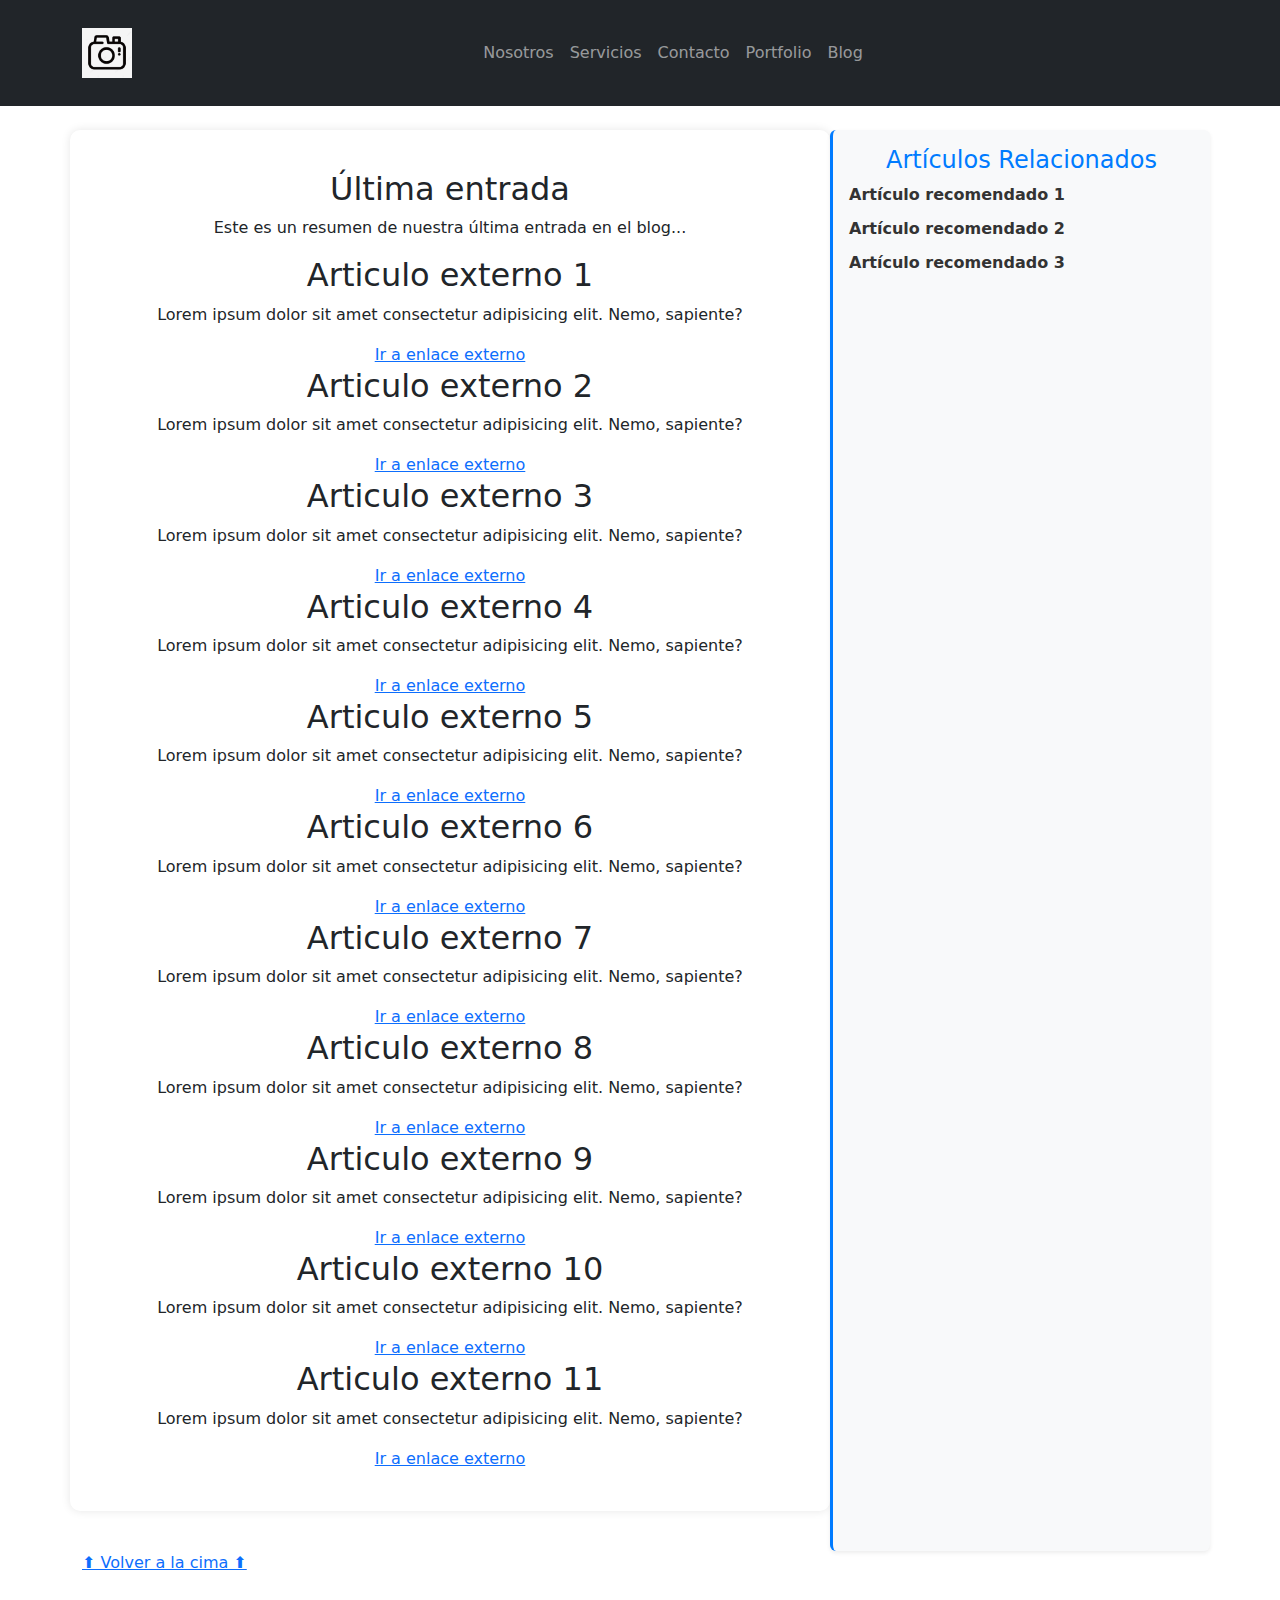
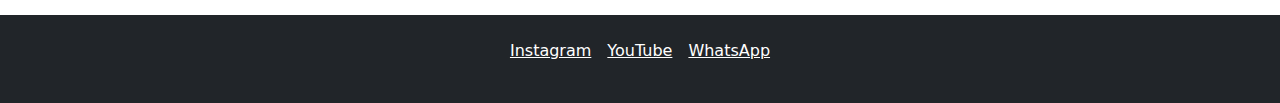
<file: assets/pages/blog.html>
<!DOCTYPE html>
<html lang="en">
<head>
    <meta charset="UTF-8">
    <meta name="viewport" content="width=device-width, initial-scale=1.0">
    <title>webalex</title>
    <!--link css-->
    <link rel="stylesheet" href="../css/styles.css">
    <!-- Bootstrap CSS -->
    <link href="https://cdn.jsdelivr.net/npm/bootstrap@5.3.0/dist/css/bootstrap.min.css" rel="stylesheet">
    <!-- Bootstrap JavaScript (para funcionalidad de menús y otros elementos interactivos) -->
    <script src="https://cdn.jsdelivr.net/npm/bootstrap@5.3.0/dist/js/bootstrap.bundle.min.js"></script>
</head>


<body>
    <header class="bg-dark">
        <nav class="navbar navbar-expand-lg navbar-dark bg-dark w-100">
            <div class="container">
                <!-- Logo a la izquierda -->
                <a href="../../index.html" class="navbar-brand">
                    <img class="img-fluid" src="../img/logomuestra.jpg" alt="Logo vectorizado de la empresa" style="height: 50px;">
                </a>
                
                <!-- Botón de menú hamburguesa en dispositivos pequeños -->
                <button class="navbar-toggler" type="button" data-bs-toggle="collapse" data-bs-target="#navbarNav">
                    <span class="navbar-toggler-icon"></span>
                </button>
                
                <!-- Menú de navegación centrado -->
                <div class="collapse navbar-collapse justify-content-center" id="navbarNav">
                    <ul class="navbar-nav">
                        <li class="nav-item"><a class="nav-link" href="nosotros.html">Nosotros</a></li>
                        <li class="nav-item"><a class="nav-link" href="servicios.html">Servicios</a></li>
                        <li class="nav-item"><a class="nav-link" href="contacto.html">Contacto</a></li>
                        <li class="nav-item"><a class="nav-link" href="portfolio.html">Portfolio</a></li>
                        <li class="nav-item"><a class="nav-link" href="blog.html">Blog</a></li>
                    </ul>
                </div>
            </div>
        </nav>
    </header>


        <div class="container mt-4">  
            <div class="row">  
                <!-- Contenido principal del blog -->
                <main class="col-md-8">
                    <article class="blog-post">
                        <h2>Última entrada</h2>
                        <p>Este es un resumen de nuestra última entrada en el blog...</p>
                    </article>
                
                    <article>
                        <h2>Articulo externo 1</h2>
                        <p>Lorem ipsum dolor sit amet consectetur adipisicing elit. Nemo, sapiente?</p>
                        <a href="https://www.blogdelfotografo.com/mejores-camaras-reflex-digitales-principiantes/">Ir a enlace externo</a>
                    </article>
                    <article>
                        <h2>Articulo externo 2</h2>
                        <p>Lorem ipsum dolor sit amet consectetur adipisicing elit. Nemo, sapiente?</p>
                        <a href="https://www.blogdelfotografo.com/mejores-camaras-reflex-digitales-principiantes/">Ir a enlace externo</a>
                    </article>
                    <article>
                        <h2>Articulo externo 3</h2>
                        <p>Lorem ipsum dolor sit amet consectetur adipisicing elit. Nemo, sapiente?</p>
                        <a href="https://www.blogdelfotografo.com/mejores-camaras-reflex-digitales-principiantes/">Ir a enlace externo</a>
                    </article>
                    <article>
                        <h2>Articulo externo 4</h2>
                        <p>Lorem ipsum dolor sit amet consectetur adipisicing elit. Nemo, sapiente?</p>
                        <a href="https://www.blogdelfotografo.com/mejores-camaras-reflex-digitales-principiantes/">Ir a enlace externo</a>
                    </article>
                    <article>
                        <h2>Articulo externo 5</h2>
                        <p>Lorem ipsum dolor sit amet consectetur adipisicing elit. Nemo, sapiente?</p>
                        <a href="https://www.blogdelfotografo.com/mejores-camaras-reflex-digitales-principiantes/">Ir a enlace externo</a>
                    </article>
                    <article>
                        <h2>Articulo externo 6</h2>
                        <p>Lorem ipsum dolor sit amet consectetur adipisicing elit. Nemo, sapiente?</p>
                        <a href="https://www.blogdelfotografo.com/mejores-camaras-reflex-digitales-principiantes/">Ir a enlace externo</a>
                    </article>
                    <article>
                        <h2>Articulo externo 7</h2>
                        <p>Lorem ipsum dolor sit amet consectetur adipisicing elit. Nemo, sapiente?</p>
                        <a href="https://www.blogdelfotografo.com/mejores-camaras-reflex-digitales-principiantes/">Ir a enlace externo</a>
                    </article>
                    <article>
                        <h2>Articulo externo 8</h2>
                        <p>Lorem ipsum dolor sit amet consectetur adipisicing elit. Nemo, sapiente?</p>
                        <a href="https://www.blogdelfotografo.com/mejores-camaras-reflex-digitales-principiantes/">Ir a enlace externo</a>
                    </article>
                    <article>
                        <h2>Articulo externo 9</h2>
                        <p>Lorem ipsum dolor sit amet consectetur adipisicing elit. Nemo, sapiente?</p>
                        <a href="https://www.blogdelfotografo.com/mejores-camaras-reflex-digitales-principiantes/">Ir a enlace externo</a>
                    </article>
                    <article>
                        <h2>Articulo externo 10</h2>
                        <p>Lorem ipsum dolor sit amet consectetur adipisicing elit. Nemo, sapiente?</p>
                        <a href="https://www.blogdelfotografo.com/mejores-camaras-reflex-digitales-principiantes/">Ir a enlace externo</a>
                    </article>
                    <article>
                        <h2>Articulo externo 11</h2>
                        <p>Lorem ipsum dolor sit amet consectetur adipisicing elit. Nemo, sapiente?</p>
                        <a href="https://www.blogdelfotografo.com/mejores-camaras-reflex-digitales-principiantes/">Ir a enlace externo</a>
                    </article>
                </main>

                <!-- Barra lateral (Aside) -->
                <aside class="col-md-4 bg-light p-3 shadow-sm rounded">
                    <h2 class="text-center">Artículos Relacionados</h2>
                    <ul class="list-unstyled">
                        <li><a href="https://www.blogdelfotografo.com/mejores-camaras-reflex-digitales-principiantes/">Artículo recomendado 1</a></li>
                        <li><a href="https://www.blogdelfotografo.com/mejores-camaras-reflex-digitales-principiantes/">Artículo recomendado 2</a></li>
                        <li><a href="https://www.blogdelfotografo.com/mejores-camaras-reflex-digitales-principiantes/">Artículo recomendado 3</a></li>
                    </ul>
                </aside>
                <!-- Enlace para volver arriba -->
                <a href="#top" class="volver-arriba">⬆ Volver a la cima ⬆</a>
            </div>
        </div>    


    <footer class="bg-dark text-white text-center py-4">
        <div class="container">
            <ul class="list-unstyled d-flex justify-content-center gap-3">
                <li><a href="https://www.instagram.com/" target="_blank" class="text-white">Instagram</a></li>
                <li><a href="https://www.youtube.com/" target="_blank" class="text-white">YouTube</a></li>
                <li><a href="https://www.whatsapp.com/?lang=es_LA" target="_blank" class="text-white">WhatsApp</a></li>
            </ul>
        </div>
    </footer>

</body>
</html>
</file>
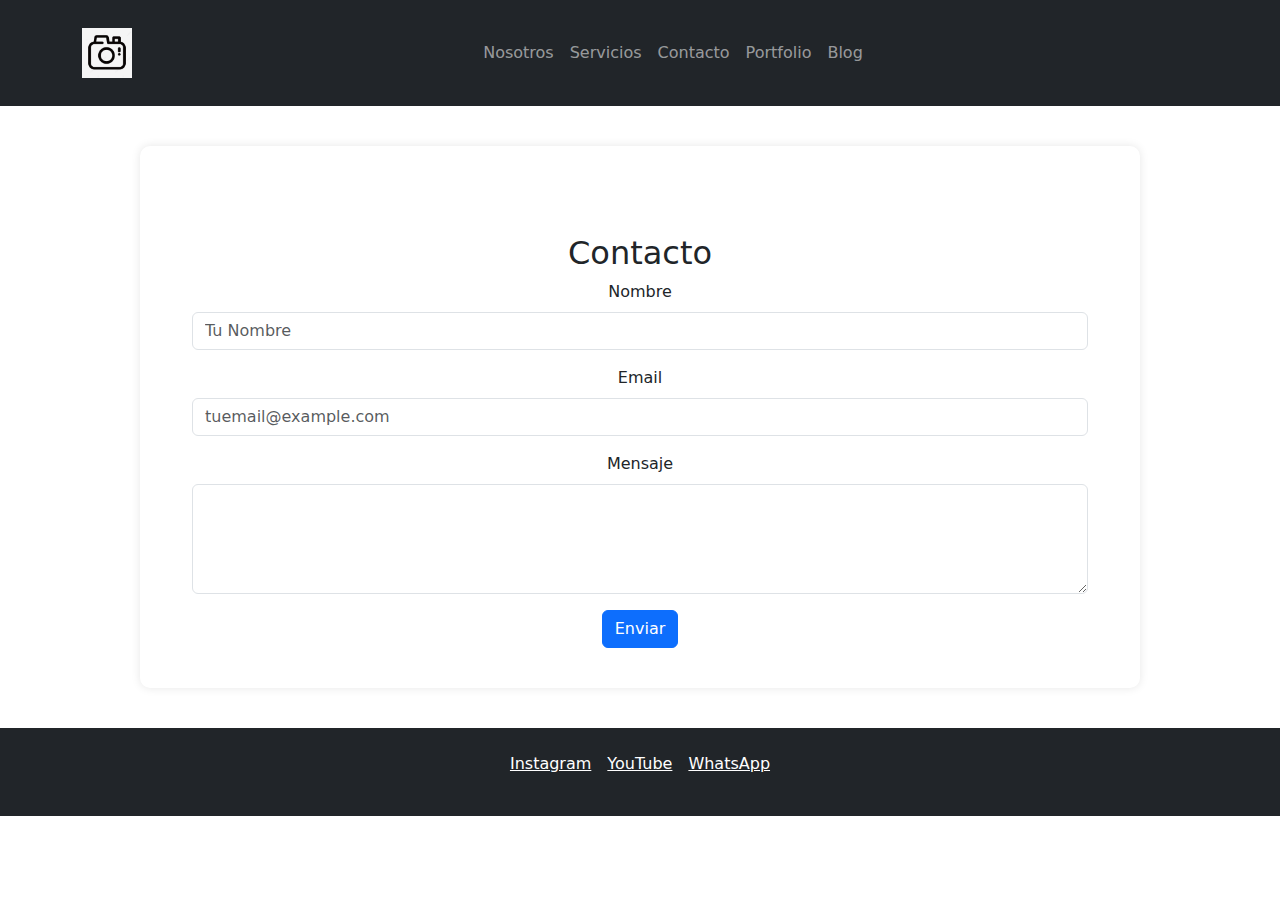
<file: assets/pages/contacto.html>
<!DOCTYPE html>
<html lang="en">
<head>
    <meta charset="UTF-8">
    <meta name="viewport" content="width=device-width, initial-scale=1.0">
    <title>webalex</title>
    <!--link css-->
    <link rel="stylesheet" href="../css/styles.css">
    <!-- Bootstrap CSS -->
    <link href="https://cdn.jsdelivr.net/npm/bootstrap@5.3.0/dist/css/bootstrap.min.css" rel="stylesheet">
    <!-- Bootstrap JavaScript (para funcionalidad de menús y otros elementos interactivos) -->
    <script src="https://cdn.jsdelivr.net/npm/bootstrap@5.3.0/dist/js/bootstrap.bundle.min.js"></script>
</head>


<body>

    <header class="bg-dark">
        <nav class="navbar navbar-expand-lg navbar-dark bg-dark w-100">
            <div class="container">
                <!-- Logo a la izquierda -->
                <a href="../../index.html" class="navbar-brand">
                    <img class="img-fluid" src="../img/logomuestra.jpg" alt="Logo vectorizado de la empresa" style="height: 50px;">
                </a>
                
                <!-- Botón de menú hamburguesa en dispositivos pequeños -->
                <button class="navbar-toggler" type="button" data-bs-toggle="collapse" data-bs-target="#navbarNav">
                    <span class="navbar-toggler-icon"></span>
                </button>
                
                <!-- Menú de navegación centrado -->
                <div class="collapse navbar-collapse justify-content-center" id="navbarNav">
                    <ul class="navbar-nav">
                        <li class="nav-item"><a class="nav-link" href="nosotros.html">Nosotros</a></li>
                        <li class="nav-item"><a class="nav-link" href="servicios.html">Servicios</a></li>
                        <li class="nav-item"><a class="nav-link" href="contacto.html">Contacto</a></li>
                        <li class="nav-item"><a class="nav-link" href="portfolio.html">Portfolio</a></li>
                        <li class="nav-item"><a class="nav-link" href="blog.html">Blog</a></li>
                    </ul>
                </div>
            </div>
        </nav>
    </header>




    <main>
        <div class="container mt-5">
            <h2>Contacto</h2>
            <form>
                <div class="mb-3">
                    <label class="form-label">Nombre</label>
                    <input type="text" class="form-control" placeholder="Tu Nombre">
                </div>
                <div class="mb-3">
                    <label class="form-label">Email</label>
                    <input type="email" class="form-control" placeholder="tuemail@example.com">
                </div>
                <div class="mb-3">
                    <label class="form-label">Mensaje</label>
                    <textarea class="form-control" rows="4"></textarea>
                </div>
                <button type="submit" class="btn btn-primary">Enviar</button>
            </form>
        </div>    
    </main>



    <footer class="bg-dark text-white text-center py-4">
        <div class="container">
            <ul class="list-unstyled d-flex justify-content-center gap-3">
                <li><a href="https://www.instagram.com/" target="_blank" class="text-white">Instagram</a></li>
                <li><a href="https://www.youtube.com/" target="_blank" class="text-white">YouTube</a></li>
                <li><a href="https://www.whatsapp.com/?lang=es_LA" target="_blank" class="text-white">WhatsApp</a></li>
            </ul>
        </div>
    </footer>

</body>
</html>
</file>
<file: assets/css/styles.css>
body {
    font-family: 'Poppins', sans-serif;
    background-color: #f8f9fa;
    margin: 0;
    padding: 0;
}

/* Encabezado */
header {
    background-color: #2c3e50;
    color: white;
    padding: 15px 15px;
    display: flex;
    justify-content: space-between;
    align-items: center;
}

header img {
    width: 120px; /* Tamaño adecuado para el logo */
    height: auto;
    align-items: flex-start;
}

.btn-primary {
    background-color: #007bff;
    border: none;
}

.btn-primary:hover {
    background-color: #0056b3;
}


/* Redes sociales - Corrección de color */

.redes-sociales {
    display:flex;
    gap: 20px;
    justify-content: center;
    padding: 10px;
}

.redes-sociales a {
    background-color: #3a3a3a !important; /* Color más sobrio */
    color: #d3d3d3 !important; /* Forzar color gris claro */
    text-decoration: none !important;
    padding: 10px 15px;
    border-radius: 5px;
    transition: background 0.3s ease, color 0.3s ease;
    font-size: 18px;
    display:inline-flex;
    text-align: center;
}

.redes-sociales a:visited {
    color: #d3d3d3 !important;
}

.redes-sociales a:hover {
    background-color: #555 !important;
    color: #ffffff !important;
}

.redes-sociales a:active {
    color: #f1f1f1 !important;
}

/* Contenido principal */
main {
    width: 80%;
    max-width: 1000px;
    margin: 40px auto;
    background: white;
    padding: 40px;
    border-radius: 10px;
    box-shadow: 0px 0px 10px rgba(0, 0, 0, 0.1);
    text-align: center;
}

h1 {
    font-size: 2em;
    margin-bottom: 20px;
}

h2 {
    color: #2c3e50;
    margin-top: 20px;
}

/* Estilos para imágenes y videos */
.img {
    max-width: 100%;
    height: auto;
    border-radius: 5px;
}

.video {
    width: 100%;
    max-width: 600px;
    border-radius: 5px;
}

/* Pie de página */
footer {
    background-color: #2c3e50;
    color: white;
    text-align: center;
    padding: 20px;
    margin-top: 40px;
}

.galeria {
    display: grid;
    grid-template-columns: repeat(auto-fit, minmax(250px, 1fr));
    gap: 15px;
}

.galeria img {
    width: 100%;
    border-radius: 10px;
    transition: transform 0.3s ease;
}

.galeria img:hover {
    transform: scale(1.05);
}

html, body {
    overflow-x: hidden;
}

/* Asegurar que el navbar cubra todo el ancho */
.navbar {
    width: 100%;
}

/* Centrar los elementos del menú */
.navbar-nav {
    text-align: center;
}

/* Hacer que el logo sea más flexible */
.navbar-brand img {
    max-height: 60px;
    width: auto;
}

/* =====================================
=               aside              =
===================================== */
aside {
    background-color: #f8f9fa;
    border-left: 3px solid #007bff;
}

aside h2 {
    font-size: 1.5rem;
    color: #007bff;
}

aside ul {
    padding: 0;
}

aside ul li {
    margin-bottom: 10px;
}

aside ul li a {
    color: #333;
    text-decoration: none;
    font-weight: bold;
}

aside ul li a:hover {
    color: #007bff;
}
/* ========= End of Section ========= */
</file>
